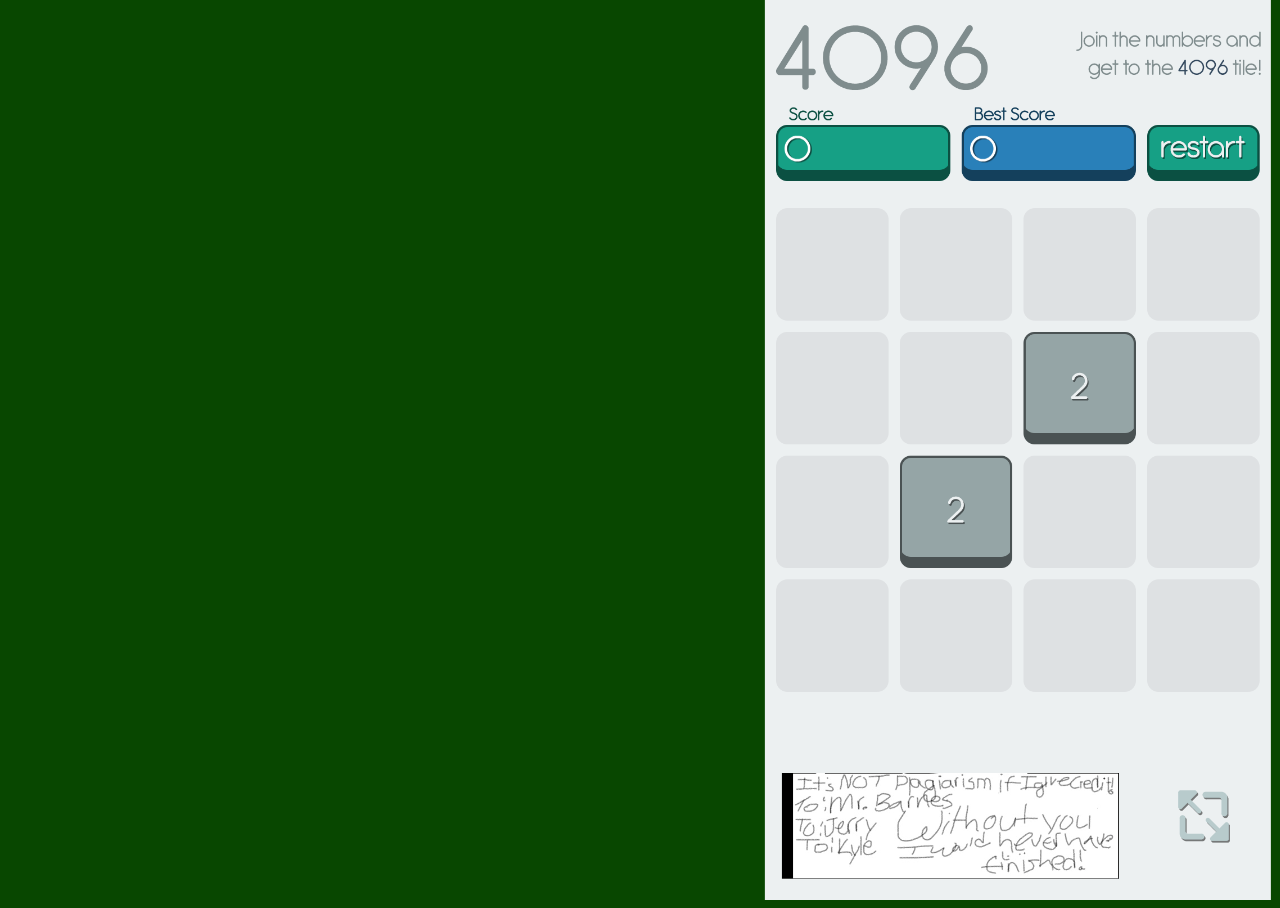
<file: 4096 - Copy/index.html>
﻿<!DOCTYPE html>
<html lang="en">

  <head>

    <meta charset="utf-8">
    <meta name = "viewport" content = "width = device-width, initial-scale = 1.0, maximum-scale = 1.0, minimum-scale = 1.0, user-scalable = 0, minimal-ui" />
    <meta name="TJ" content="4096 Project @ Fall 2019">

    <title>4096 Project</title>

    <script type="text/javascript" src="js/phaser.min.js"></script>
    <script type="text/javascript" src="js/game.js"></script>
    <link rel="stylesheet" type="text/css" href="css/game.css">

  </head>
  <body>
    <div id = "theGameBoard"></div>
  </body>

</html>
</file>
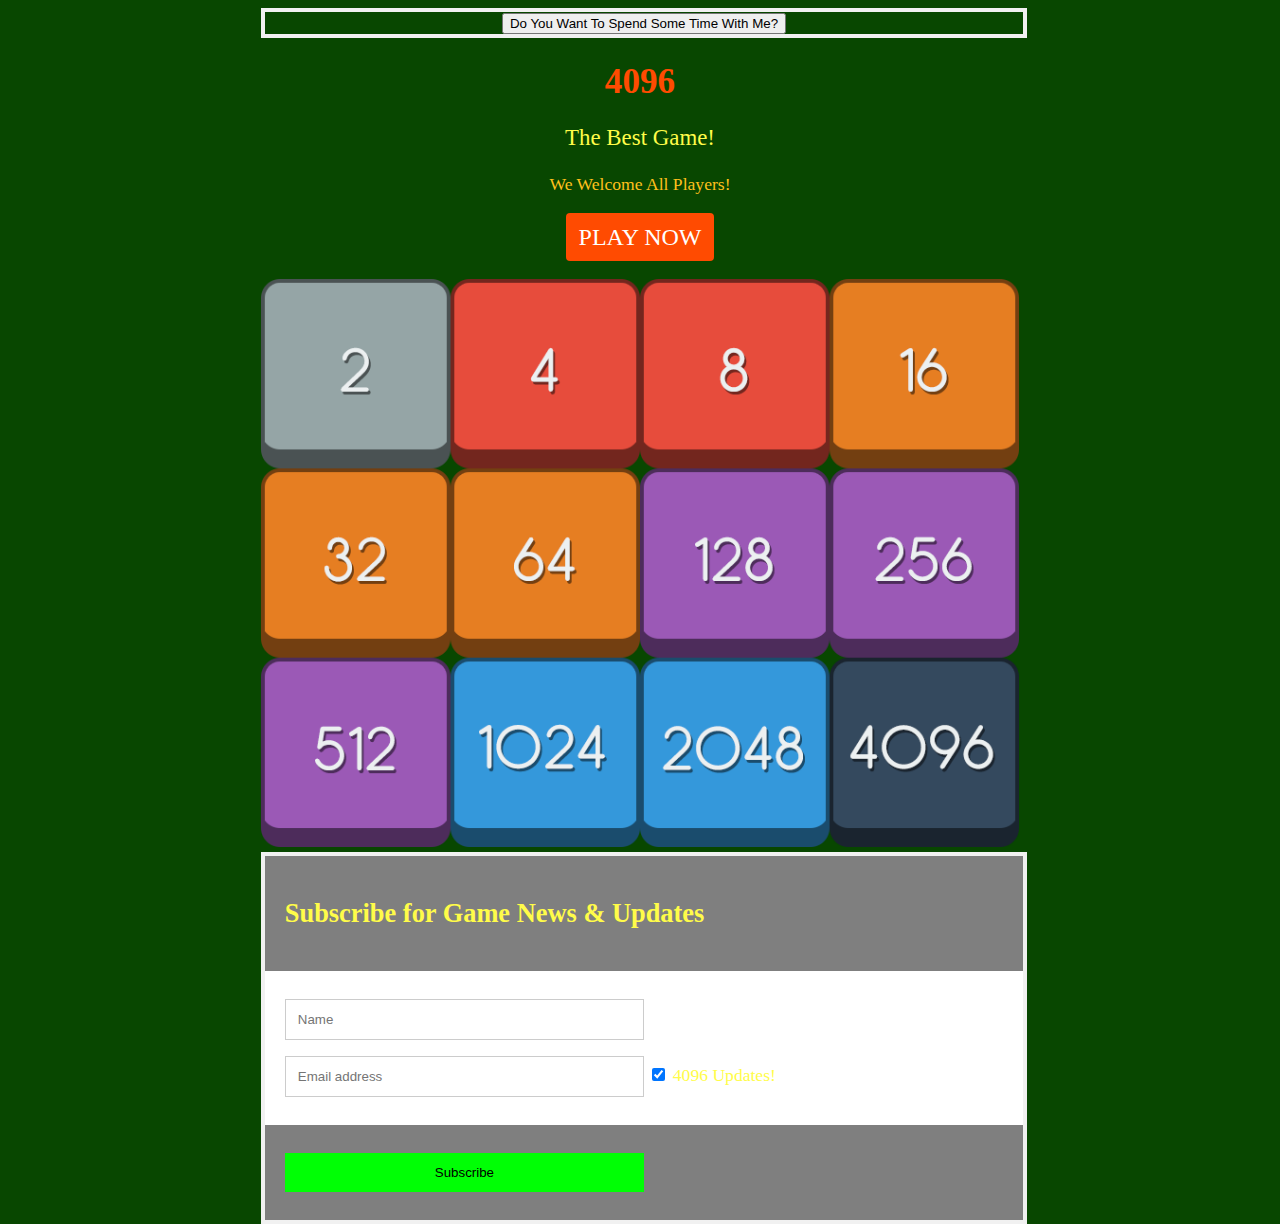
<file: 4096 - Copy/home.html>
<!DOCTYPE html>
<html>
	<head>
		<title>4096</title>
		<link rel="stylesheet" type="text/css" href="css/game.css">
		<meta charset="utf-8">
		<meta http-equiv="X-UA-Compatible" content="IE=edge">
		<title>4096</title>
		<script type="text/javascript" src="js/phaser.min.js"></script>
        <script type="text/javascript" src="js/game.js"></script>
        
	<style>
	<img{
	  width: 100%;
	}
	
	</style>

	</head>
	<body>
	<center>
		<script type="text/javascript">
	function die(){
		var c=confirm("Do You Want To Play A Game?!")
		if(c==true)
		alert("Great! Hit Play Now!")
		else
		alert("Please Stay And Give 4096 A Try!")
	}
	</script>
	<form>
	<input type="button" value="Do You Want To Spend Some Time With Me?" onclick="die()">
	</form>
	<h1>4096</h1>
        <p id="intro">The Best Game!</p>
        <p class="colorful">We Welcome All Players!</p> 
		<p <link href='https://fonts.googleapis.com/css?family=Oswald:400' rel='stylesheet' type='text/css'>
        <a href="index.html" class="btnStack">PLAY NOW</a></p>
		<div id = "theGameBoard"></div> 
		<img src="tiles.png"> 
	</center>
	</body>
	<footer>

		<form action="action_page.php">
		  <div class="container">
		    <h2>Subscribe for Game News & Updates</h2>
		  </div>
		
		  <div class="container" style="background-color:white">
		    <input type="text" placeholder="Name" name="name" required>
		    <input type="text" placeholder="Email address" name="mail" required>
		    <label>
		      <input type="checkbox" checked="checked" name="subscribe"> 4096 Updates!
		    </label>
		  </div>
		
		  <div class="container">
		    <input type="submit" value="Subscribe">
		  </div>
		</form>

	</footer>




</html>
</file>
<file: 4096 - Copy/css/game.css>
body {
    background-color: #084700;
    color: #FFFC49;
    font-size: 1.1em;
}
h1 {
    color: #FF4B01;
}
#intro {
    font-size: 1.3em;
}
img {
	width: 60%;
	height: auto;
}
.colorful {
    color: #FFC01C;
}
canvas {
	display:block;
	margin:0;
	position:absolute;
	top:50%;
	left:50%;
	transform:translate(-50%, -50%);
}

/* Style the form element with a border around it */
form {
	margin-left: 20%;
    margin-right:20%;
	width: 60%;
    border: 4px solid #f1f1f1;
}

/* Add some padding and a grey background color to containers */
.container {
	
  padding: 20px;
  background-color: #7F7F7F;
}

/* Style the input elements and the submit button */
input[type=text], input[type=submit] {
  width: 50%;
  padding: 12px;
  margin: 8px 0;
  display: inline-block;
  border: 1px solid #ccc;
  box-sizing: border-box;
}

/* Add margins to the checkbox */
input[type=checkbox] {
  margin-top: 16px;
}

/* Style the submit button */
input[type=submit] {
  background-color: #00FF05;
  color: black;
  border: none;
}

input[type=submit]:hover {
  opacity: 0.8;
}
.btnStack {
  font-family: Oswald;
  background-color: #FF4B01;
  color: white;
  text-decoration: none;
  display: inline-block;
  padding: 6px 12px;
  margin-bottom: 0;
  font-size: 24px;
  font-weight: normal;
  line-height: 1.428571429;
  text-align: center;
  white-space: nowrap;
  vertical-align: middle;
  cursor: pointer;
  border: 1px solid transparent;
  border-radius: 4px;
  -webkit-user-select: none;
  -moz-user-select: none;
  -ms-user-select: none;
  -o-user-select: none;
  user-select: none;
}

a.btnStack:hover {
  background-color: #000;
}
</file>
